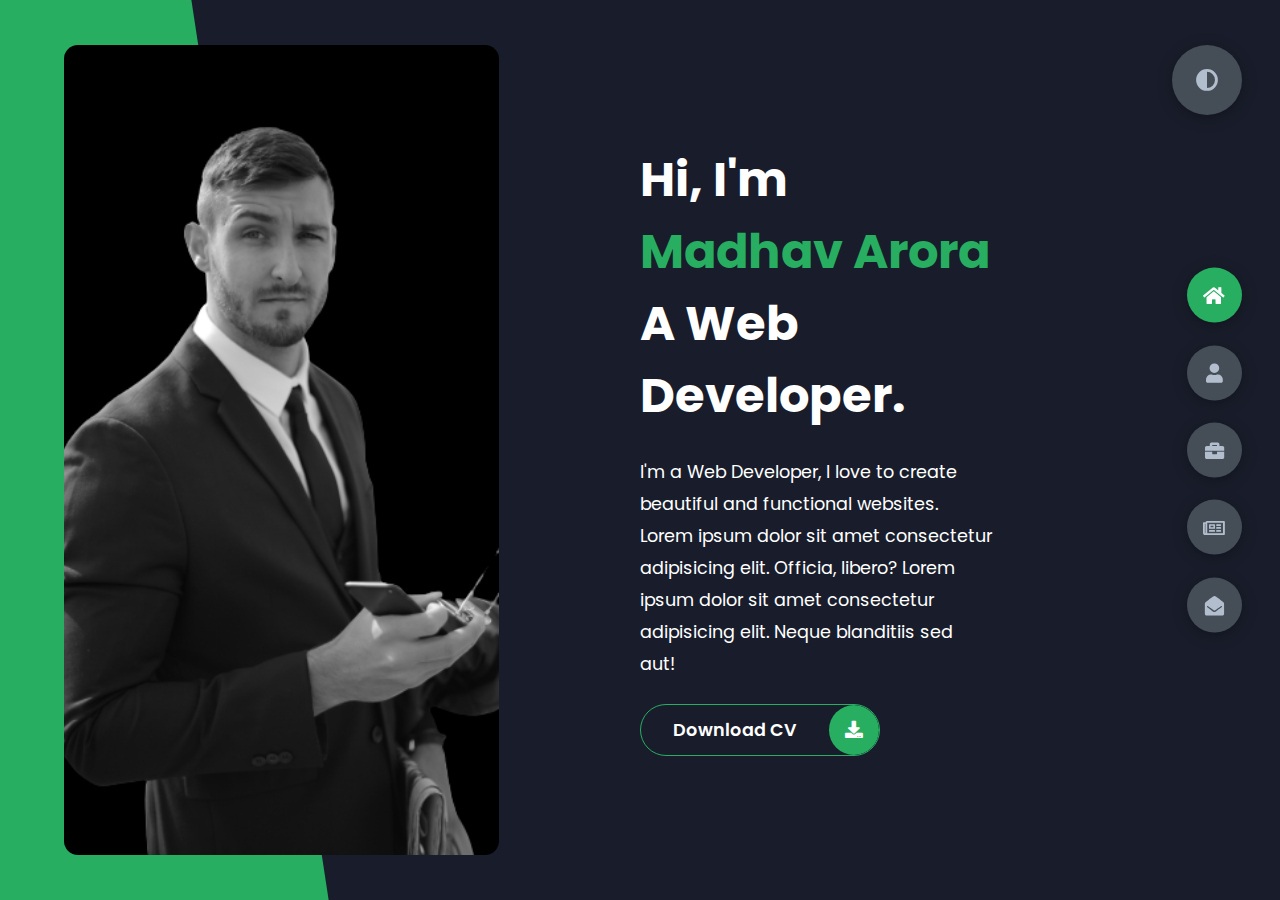
<file: Madhav_Arora/index.html>
<!DOCTYPE html>
<html lang="en">
<head>
    <meta charset="UTF-8">
    <meta http-equiv="X-UA-Compatible" content="IE=edge">
    <meta name="viewport" content="width=device-width, initial-scale=1.0">
    <title>Portfolio</title>
    <link rel="stylesheet" href="styles/styles.css">
    <link rel="preconnect" href="https://fonts.googleapis.com">
    <link rel="preconnect" href="https://fonts.gstatic.com" crossorigin>
    <link rel="stylesheet" href="https://cdnjs.cloudflare.com/ajax/libs/font-awesome/5.15.4/css/all.min.css" integrity="sha512-1ycn6IcaQQ40/MKBW2W4Rhis/DbILU74C1vSrLJxCq57o941Ym01SwNsOMqvEBFlcgUa6xLiPY/NS5R+E6ztJQ==" crossorigin="anonymous" referrerpolicy="no-referrer" />
    <link href="https://fonts.googleapis.com/css2?family=Poppins:wght@400;500;600;700;800&display=swap" rel="stylesheet">
</head>
<body class="main-content">
    <header class="container header active" id="home">
        <div class="header-content">
            <div class="left-header">
                <div class="h-shape"></div>
                <div class="image">
                    <img src="img/hero.png" alt="">
                </div>
            </div>
            <div class="right-header">
                <h1 class="name">
                    Hi, I'm <span>Madhav Arora</span>
                    A Web Developer.
                </h1>
                <p>
                    I'm a Web Developer, I love to create beautiful and functional websites.
                    Lorem ipsum dolor sit amet consectetur adipisicing elit. Officia, libero?
                    Lorem ipsum dolor sit amet consectetur adipisicing elit. Neque blanditiis sed aut!
                </p>
                <div class="btn-con">
                    <a href="" class="main-btn">
                        <span class="btn-text">Download CV</span>
                        <span class="btn-icon"><i class="fas fa-download"></i></span>
                    </a>
                </div>
            </div>
        </div>
    </header>
    <main>
        <section class="container about" id="about">
            <div class="main-title">
                <h2>About <span>me</span><span class="bg-text">my stats</span></h2>
            </div>
            <div class="about-container">
                <div class="left-about">
                    <h4>Information About me</h4>
                    <p>
                        Lorem ipsum dolor sit amet consectetur adipisicing elit. 
                        Eveniet labore nihil obcaecati consequatur. Debitis error doloremque, 
                        vero eos vel nemo eius voluptatem dicta tenetur modi. <br /> <br /> La musica
                        delectus dolore fugiat exercitationem a, 
                        ipsum quidem quo enim natus accusamus labore dolores nam. Unde.
                        Lorem ipsum dolor sit amet consectetur, adipisicing elit. 
                        Harum non necessitatibus deleniti eum soluta.
                    </p>
                    <div class="btn-con">
                        <a href="#" class="main-btn">
                            <span class="btn-text">Download CV</span>
                            <span class="btn-icon"><i class="fas fa-download"></i></span>
                        </a>
                    </div>
                </div>
                <div class="right-about">
                    <div class="about-item">
                        <div class="abt-text">
                            <p class="large-text">650+</p>
                            <p class="small-text">Projects <br /> Completed</p>
                        </div>
                    </div>
                    <div class="about-item">
                        <div class="abt-text">
                            <p class="large-text">10+</p>
                            <p class="small-text">Years of <br /> experience</p>
                        </div>
                    </div>
                    <div class="about-item">
                        <div class="abt-text">
                            <p class="large-text">300+</p>
                            <p class="small-text">Happy <br /> Clients</p>
                        </div>
                    </div>
                    <div class="about-item">
                        <div class="abt-text">
                            <p class="large-text">400+</p>
                            <p class="small-text">Customer <br /> reviews</p>
                        </div>
                    </div>
                </div>
            </div>
            <div class="about-stats">
                <h4 class="stat-title">My Skills</h4>
                <div class="progress-bars">
                    <div class="progress-bar">
                        <p class="prog-title">html5</p>
                        <div class="progress-con">
                            <p class="prog-text">80%</p>
                            <div class="progress">
                                <span class="html"></span>
                            </div>
                        </div>
                    </div>
                    <div class="progress-bar">
                        <p class="prog-title">css3</p>
                        <div class="progress-con">
                            <p class="prog-text">95%</p>
                            <div class="progress">
                                <span class="css"></span>
                            </div>
                        </div>
                    </div>
                    <div class="progress-bar">
                        <p class="prog-title">javascript</p>
                        <div class="progress-con">
                            <p class="prog-text">75%</p>
                            <div class="progress">
                                <span class="js"></span>
                            </div>
                        </div>
                    </div>
                    <div class="progress-bar">
                        <p class="prog-title">ReactJS</p>
                        <div class="progress-con">
                            <p class="prog-text">75%</p>
                            <div class="progress">
                                <span class="react"></span>
                            </div>
                        </div>
                    </div>
                    <div class="progress-bar">
                        <p class="prog-title">NodeJS</p>
                        <div class="progress-con">
                            <p class="prog-text">87%</p>
                            <div class="progress">
                                <span class="node"></span>
                            </div>
                        </div>
                    </div>
                    <div class="progress-bar">
                        <p class="prog-title">Python</p>
                        <div class="progress-con">
                            <p class="prog-text">70%</p>
                            <div class="progress">
                                <span class="python"></span>
                            </div>
                        </div>
                    </div>
                </div>
            </div>
            <h4 class="stat-title">My Timeline</h4>
            <div class="timeline">
                <div class="timeline-item">
                    <div class="tl-icon">
                        <i class="fas fa-briefcase"></i>
                    </div>
                    <p class="tl-duration">2010 - present</p>
                    <h5>Web Developer<span> - Vircrosoft</span></h5>
                    <p>
                        Lorem ipsum dolor sit amet consectetur adipisicing elit. Saepe quasi vero fugit.
                    </p>
                </div>
                <div class="timeline-item">
                    <div class="tl-icon">
                        <i class="fas fa-briefcase"></i>
                    </div>
                    <p class="tl-duration">2008 - 2011</p>
                    <h5>Software Engineer<span> - Boogle, Inc.</span></h5>
                    <p>
                        Lorem ipsum dolor sit amet consectetur adipisicing elit. Saepe quasi vero fugit.
                    </p>
                </div>
                <div class="timeline-item">
                    <div class="tl-icon">
                        <i class="fas fa-briefcase"></i>
                    </div>
                    <p class="tl-duration">2016 - 2017</p>
                    <h5>C++ Programmer<span> - Slime Tech</span></h5>
                    <p>
                        Lorem ipsum dolor sit amet consectetur adipisicing elit. Saepe quasi vero fugit.
                    </p>
                </div>
                <div class="timeline-item">
                    <div class="tl-icon">
                        <i class="fas fa-briefcase"></i>
                    </div>
                    <p class="tl-duration">2009 - 2013</p>
                    <h5>Business Degree<span> - Sussex University</span></h5>
                    <p>
                        Lorem ipsum dolor sit amet consectetur adipisicing elit. Saepe quasi vero fugit.
                    </p>
                </div>
                <div class="timeline-item">
                    <div class="tl-icon">
                        <i class="fas fa-briefcase"></i>
                    </div>
                    <p class="tl-duration">2013 - 2016</p>
                    <h5>Computer Science Degree<span> - Brookes University</span></h5>
                    <p>
                        Lorem ipsum dolor sit amet consectetur adipisicing elit. Saepe quasi vero fugit.
                    </p>
                </div>
                <div class="timeline-item">
                    <div class="tl-icon">
                        <i class="fas fa-briefcase"></i>
                    </div>
                    <p class="tl-duration">2017 - present</p>
                    <h5>3d Animation<span> - Brighton University</span></h5>
                    <p>
                        Lorem ipsum dolor sit amet consectetur adipisicing elit. Saepe quasi vero fugit.
                    </p>
                </div>
            </div>
        </section>
        <section class="container" id="portfolio">
            <div class="main-title">
                <h2>My <span>Portfolio</span><span class="bg-text">My Work</span></h2>
            </div>
            <p class="port-text">
                Here is some of my work that I've done in various programming languages.
            </p>
            <div class="portfolios">
                <div class="portfolio-item">
                    <div class="image">
                        <img src="img/port1.jpg" alt="">
                    </div>
                    <div class="hover-items">
                        <h3>Project Source</h3>
                        <div class="icons">
                            <a href="#" class="icon">
                                <i class="fab fa-github"></i>
                            </a>
                            <a href="#" class="icon">
                                <i class="fab fa-behance"></i>
                            </a>
                            <a href="#" class="icon">
                                <i class="fab fa-youtube"></i>
                            </a>
                        </div>
                    </div>
                </div>
                <div class="portfolio-item">
                    <div class="image">
                        <img src="img/port2.jpg" alt="">
                    </div>
                    <div class="hover-items">
                        <h3>Project Source</h3>
                        <div class="icons">
                            <a href="#" class="icon">
                                <i class="fab fa-github"></i>
                            </a>
                            <a href="#" class="icon">
                                <i class="fab fa-behance"></i>
                            </a>
                            <a href="#" class="icon">
                                <i class="fab fa-youtube"></i>
                            </a>
                        </div>
                    </div>
                </div>
                <div class="portfolio-item">
                    <div class="image">
                        <img src="img/port3.jpg" alt="">
                    </div>
                    <div class="hover-items">
                        <h3>Project Source</h3>
                        <div class="icons">
                            <a href="#" class="icon">
                                <i class="fab fa-github"></i>
                            </a>
                            <a href="#" class="icon">
                                <i class="fab fa-behance"></i>
                            </a>
                            <a href="#" class="icon">
                                <i class="fab fa-youtube"></i>
                            </a>
                        </div>
                    </div>
                </div>
                <div class="portfolio-item">
                    <div class="image">
                        <img src="img/port4.jpg" alt="">
                    </div>
                    <div class="hover-items">
                        <h3>Project Source</h3>
                        <div class="icons">
                            <a href="#" class="icon">
                                <i class="fab fa-github"></i>
                            </a>
                            <a href="#" class="icon">
                                <i class="fab fa-behance"></i>
                            </a>
                            <a href="#" class="icon">
                                <i class="fab fa-youtube"></i>
                            </a>
                        </div>
                    </div>
                </div>
                <div class="portfolio-item">
                    <div class="image">
                        <img src="img/port5.jpg" alt="">
                    </div>
                    <div class="hover-items">
                        <h3>Project Source</h3>
                        <div class="icons">
                            <a href="#" class="icon">
                                <i class="fab fa-github"></i>
                            </a>
                            <a href="#" class="icon">
                                <i class="fab fa-behance"></i>
                            </a>
                            <a href="#" class="icon">
                                <i class="fab fa-youtube"></i>
                            </a>
                        </div>
                    </div>
                </div>
                <div class="portfolio-item">
                    <div class="image">
                        <img src="img/port2.jpg" alt="">
                    </div>
                    <div class="hover-items">
                        <h3>Project Source</h3>
                        <div class="icons">
                            <a href="#" class="icon">
                                <i class="fab fa-github"></i>
                            </a>
                            <a href="#" class="icon">
                                <i class="fab fa-behance"></i>
                            </a>
                            <a href="#" class="icon">
                                <i class="fab fa-youtube"></i>
                            </a>
                        </div>
                    </div>
                </div>
                <div class="portfolio-item">
                    <div class="image">
                        <img src="img/port7.jpg" alt="">
                    </div>
                    <div class="hover-items">
                        <h3>Project Source</h3>
                        <div class="icons">
                            <a href="#" class="icon">
                                <i class="fab fa-github"></i>
                            </a>
                            <a href="#" class="icon">
                                <i class="fab fa-behance"></i>
                            </a>
                            <a href="#" class="icon">
                                <i class="fab fa-youtube"></i>
                            </a>
                        </div>
                    </div>
                </div>
            </div>
        </section>
        <section class="container" id="blogs">
            <div class="blogs-content">
                <div class="main-title">
                    <h2>My <span>Blogs</span><span class="bg-text">My Blogs</span></h2>
                </div>
                <div class="blogs">
                    <div class="blog">
                        <img src="img/port6.jpg" alt="">
                        <div class="blog-text">
                            <h4>
                                How to Create Your Own Website
                            </h4>
                            <p>
                                Lorem ipsum dolor sit, amet consectetur adipisicing elit. 
                                Doloribus natus voluptas, eos obcaecati recusandae amet?
                            </p>
                        </div>
                    </div>
                    <div class="blog">
                        <img src="img/blog1.jpg" alt="">
                        <div class="blog-text">
                            <h4>
                                How to Become an Expert in Web Design
                            </h4>
                            <p>
                                Lorem ipsum dolor sit, amet consectetur adipisicing elit. 
                                Doloribus natus voluptas, eos obcaecati recusandae amet?
                            </p>
                        </div>
                    </div>
                    <div class="blog">
                        <img src="img/blog2.jpg" alt="">
                        <div class="blog-text">
                            <h4>
                                Become a Web Designer in 10 Days
                            </h4>
                            <p>
                                Lorem ipsum dolor sit, amet consectetur adipisicing elit. 
                                Doloribus natus voluptas, eos obcaecati recusandae amet?
                            </p>
                        </div>
                    </div>
                    <div class="blog">
                        <img src="img/blog3.jpg" alt="">
                        <div class="blog-text">
                            <h4>
                                Debbuging made easy with Web Inspector
                            </h4>
                            <p>
                                Lorem ipsum dolor sit, amet consectetur adipisicing elit. 
                                Doloribus natus voluptas, eos obcaecati recusandae amet?
                            </p>
                        </div>
                    </div>
                    <div class="blog">
                        <img src="img/port1.jpg" alt="">
                        <div class="blog-text">
                            <h4>
                                Get started with Web Design and UI Design
                            </h4>
                            <p>
                                Lorem ipsum dolor sit, amet consectetur adipisicing elit. 
                                Doloribus natus voluptas, eos obcaecati recusandae amet?
                            </p>
                        </div>
                    </div>
                    <div class="blog">
                        <img src="img/port3.jpg" alt="">
                        <div class="blog-text">
                            <h4>
                                This is what you need to know about Web Design
                            </h4>
                            <p>
                                Lorem ipsum dolor sit, amet consectetur adipisicing elit. 
                                Doloribus natus voluptas, eos obcaecati recusandae amet?
                            </p>
                        </div>
                    </div>
                </div>
            </div>
        </section>
        <section class="container contact" id="contact">
            <div class="contact-container">
                <div class="main-title">
                    <h2>Contact <span>Me</span><span class="bg-text">Contact</span></h2>
                </div>
                <div class="contact-content-con">
                    <div class="left-contact">
                        <h4>Contact me here</h4>
                        <p>
                            Lorem ipsum dolor sit amet consectetur adipisicing elit. 
                            In, laborum numquam? Quam excepturi perspiciatis quas quasi.
                        </p>
                        <div class="contact-info">
                            <div class="contact-item">
                                <div class="icon">
                                    <i class="fas fa-map-marker-alt"></i>
                                    <span>Location</span>
                                </div>
                                <p>
                                    : London, united Kingdom
                                </p>
                            </div>
                            <div class="contact-item">
                                <div class="icon">
                                    <i class="fas fa-envelope"></i>
                                    <span>Email</span>
                                </div>
                                <p>
                                    <span>: maclinzuniversal@gmail.com</span>
                                </p>
                            </div>
                            <div class="contact-item">
                                <div class="icon">
                                    <i class="fas fa-user-graduate"></i>
                                    <span>Education</span>
                                </div>
                                <p>
                                    <span>: Sussex University, East Sussex</span>
                                </p>
                            </div>
                            <div class="contact-item">
                                <div class="icon">
                                    <i class="fas fa-user-graduate"></i>
                                    <span>Mobile Number</span>
                                </div>
                                <p>
                                    <span>: 07522670617</span>
                                </p>
                            </div>
                            <div class="contact-item">
                                <div class="icon">
                                    <i class="fas fa-globe-africa"></i>
                                    <span>Languages</span>
                                </div>
                                <p>
                                    <span>: Afrikaans, English, Spanish</span>
                                </p>
                            </div>
                        </div>
                        <div class="contact-icons">
                            <div class="contact-icon">
                                <a href="www.facebook.com" target="_blank">
                                    <i class="fab fa-facebook-f"></i>
                                </a>
                                <a href="#" target="_blank">
                                    <i class="fab fa-twitter"></i>
                                </a>
                                <a href="#" target="_blank">
                                    <i class="fab fa-github"></i>
                                </a>
                                <a href="#" target="_blank">
                                    <i class="fab fa-youtube"></i>
                                </a>
                            </div>
                        </div>
                    </div>
                    <div class="right-contact">
                        <form action="" class="contact-form">
                            <div class="input-control i-c-2">
                                <input type="text" required placeholder="YOUR NAME">
                                <input type="email" required placeholder="YOUR EMAIL">
                            </div>
                            <div class="input-control">
                                <input type="text" required placeholder="ENTER SUBJECT">
                            </div>
                            <div class="input-control">
                                <textarea name="" id="" cols="15" rows="8" placeholder="Message Here..."></textarea>
                            </div>
                            <div class="submit-btn">
                                <a href="#" class="main-btn">
                                    <span class="btn-text">Download CV</span>
                                    <span class="btn-icon"><i class="fas fa-download"></i></span>
                                </a>
                            </div>
                        </form>
                    </div>
                </div>
            </div>
        </section>
    </main>

    <div class="controls">
        <div class="control active-btn" data-id="home" >
            <i class="fas fa-home"></i>
        </div>
        <div class="control" data-id="about">
            <i class="fas fa-user"></i>
        </div>
        <div class="control" data-id="portfolio">
            <i class="fas fa-briefcase"></i>
        </div>
        <div class="control" data-id="blogs">
            <i class="far fa-newspaper"></i>
        </div>
        <div class="control" data-id="contact">
            <i class="fas fa-envelope-open"></i>
        </div>
    </div>
    <div class="theme-btn">
        <i class="fas fa-adjust"></i>
    </div>
    <script src="app.js"></script>
</body>
</html>
</file>
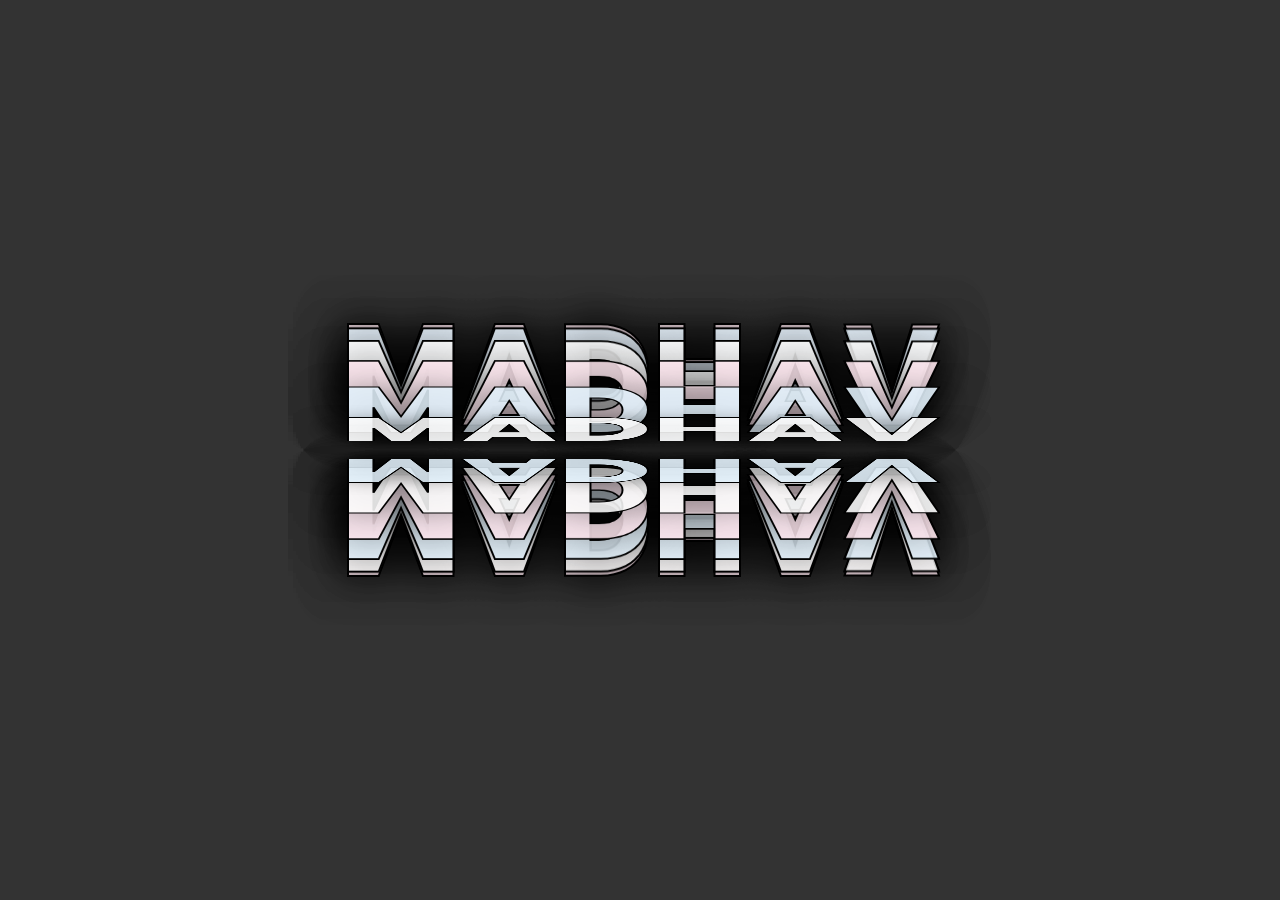
<file: 3D_Text_Rotation_Animation.html>
<!DOCTYPE html>
<html lang="en">

<head>
    <meta charset="UTF-8">
    <meta http-equiv="X-UA-Compatible" content="IE=edge">
    <meta name="viewport" content="width=device-width, initial-scale=1.0">
    <title>3D Text Rotation Animation</title>
</head>

<body>
    <div class="box">
        <div>
            <span style="--i:1;"></span>
            <span style="--i:2;"></span>
            <span style="--i:3;"></span>
            <span style="--i:4;"></span>
            <span style="--i:5;"></span>
            <span style="--i:6;"></span>
            <span style="--i:7;"></span>
            <span style="--i:8;"></span>
            <span style="--i:9;"></span>
            <span style="--i:10;"></span>
            <span style="--i:11;"></span>
            <span style="--i:12;"></span>
            <span style="--i:13;"></span>
            <span style="--i:14;"></span>
            <span style="--i:15;"></span>
            <span style="--i:16;"></span>
            <span style="--i:17;"></span>
            <span style="--i:18;"></span>
            <span style="--i:19;"></span>
            <span style="--i:20;"></span>
            <span style="--i:21;"></span>
            <span style="--i:22;"></span>
            <span style="--i:23;"></span>
            <span style="--i:24;"></span>
        </div>
    </div>

    <style>
        @import url('https://fonts.googleapis.com/css2?family=Poppins:wght@300;400;500;600;700;800;900&display=swap');

        * {
            margin: 0;
            padding: 0;
            box-sizing: border-box;
            font-family: 'Poppins', sans-serif;
        }

        body {
            display: flex;
            justify-content: center;
            align-items: center;
            min-height: 100vh;
            background: #333;
            overflow: hidden;
        }

        .box {
            position: relative;
            width: 100%;
            height: 350px;
            transform-style: preserve-3d;
        }

        .box div {
            position: absolute;
            width: 100%;
            height: 100%;
            transform-style: preserve-3d;
            animation: animate 24s linear infinite;
        }

        .box div span {
            position: absolute;
            inset: 0;
            transform: rotateX(calc(var(--i) * 15deg));
        }

        .box div span::before {
            content: 'Madhav';
            position: absolute;
            width: 100%;
            height: 100px;
            text-align: center;
            color: #fffd;
            text-transform: uppercase;
            font-size: 8em;
            font-weight: 800;
            -webkit-text-stroke: 2px #000;
            text-shadow: 0 0 50px rgba(0, 0, 0, 0.5);
        }

        .box div span:nth-child(3n+2):before {
            color: #e3f2fddd;
        }

        .box div span:nth-child(3n+3):before {
            color: #fce4ecdd;
        }

        @keyframes animate {
            0% {
                transform: perspective(1000px) rotateX(0deg);
            }

            100% {
                transform: perspective(1000px) rotateX(360deg);
            }
        }
    </style>
</body>

</html>
</file>
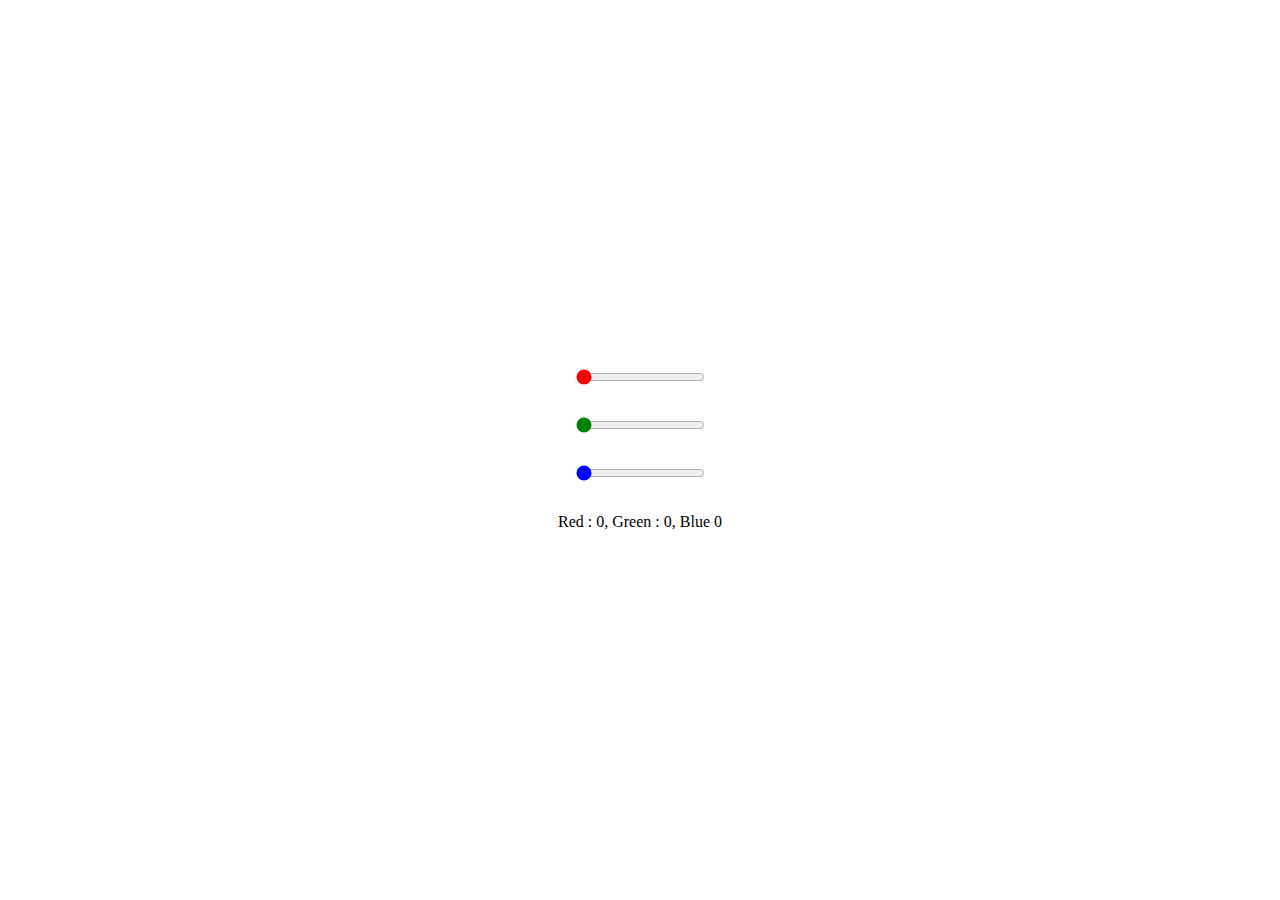
<file: colorpicker.html>
<!DOCTYPE html>
<html lang="ja">
  <head>
    <meta charset="UTF-8" />
    <title></title>
    <meta name="viewport" content="width=device-width, initial-scale=1.0" />
  </head>
  <style>
    * {
      margin: 0;
      padding: 0;
      box-sizing: border-box;
    }
    body {
      width: 100vw;
      height: 100vh;
      display: flex;
      justify-content: center;
      align-items: center;
      flex-direction: column;
      gap: 2em;
    }
    .red {
      accent-color: red;
    }
    .green {
      accent-color: green;
    }
    .blue {
      accent-color: blue;
    }
  </style>
  <body>
    <input type="range" min="0" max="255" class="red" value="0" />
    <input type="range" min="0" max="255" class="green" value="0" />
    <input type="range" min="0" max="255" class="blue" value="0" />
    <p>
      Red : <span class="red-value">0</span>, Green :
      <span class="green-value">0</span>, Blue <span class="blue-value">0</span>
    </p>
    <script>
      // for each input
      const red = document.querySelector(".red");
      const green = document.querySelector(".green");
      const blue = document.querySelector(".blue");

      // for each span value

      const redVal = document.querySelector(".red-value");
      const greenVal = document.querySelector(".green-value");
      const blueVal = document.querySelector(".blue-value");
      const inputHandler = () => {
        document.body.style.backgroundColor = `rgb(${red.value},${green.value},${blue.value}`;
        redVal.innerHTML = red.value;
        greenVal.innerHTML = green.value;
        blueVal.innerHTML = blue.value;
      };
      red.addEventListener("input", inputHandler);
      green.addEventListener("input", inputHandler);
      blue.addEventListener("input", inputHandler);
    </script>
  </body>
</html>
</file>
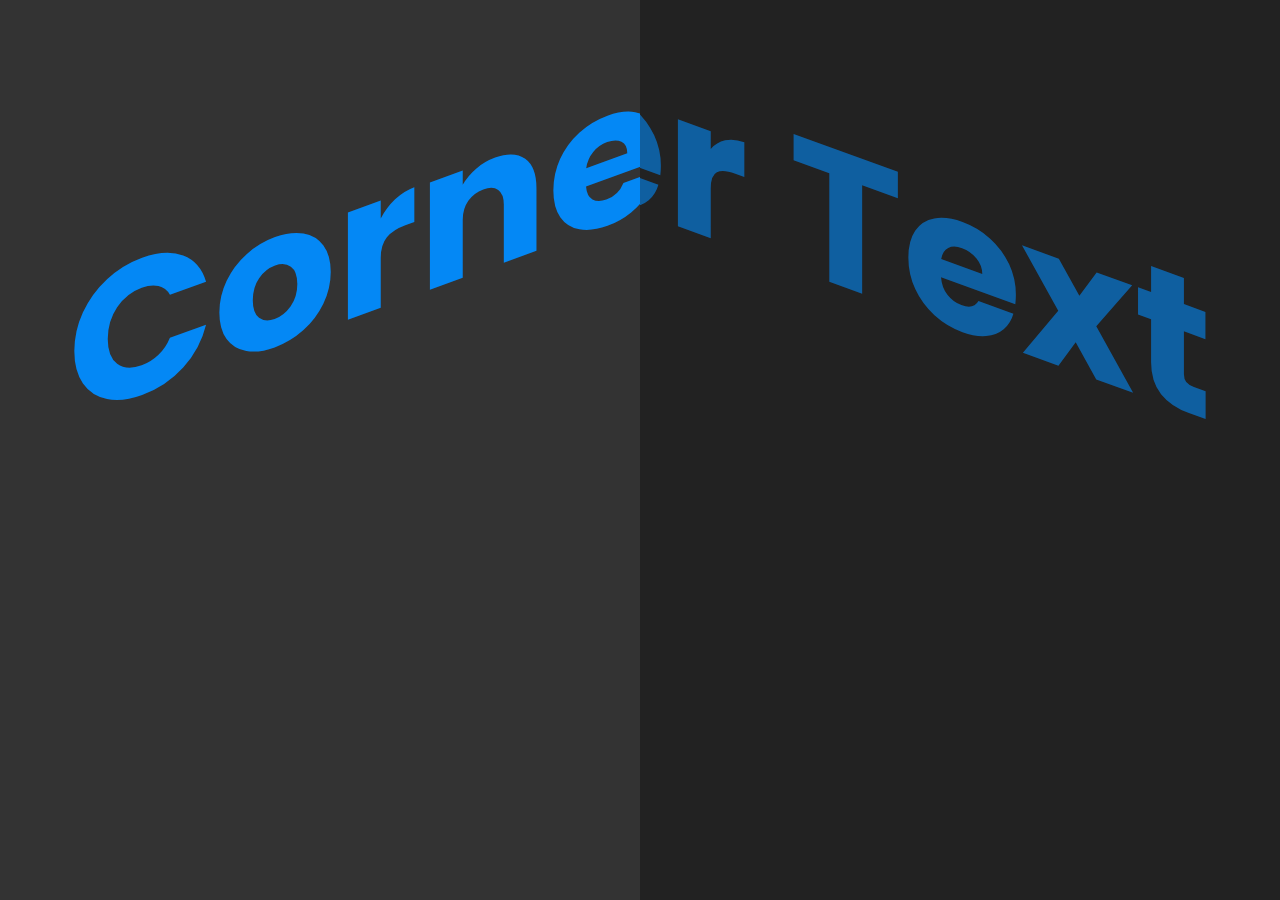
<file: Corner_Text_Mousemove_Parallax.html>
<!DOCTYPE html>
<html lang="en">

<head>
    <meta charset="UTF-8">
    <meta http-equiv="X-UA-Compatible" content="IE=edge">
    <meta name="viewport" content="width=device-width, initial-scale=1.0">
    <title>Corner Text Parallax Effect</title>
</head>

<body>

    <section>
        <div class="skew1">
            <h2 class="layer">Corner Text</h2>
        </div>
        <div class="textBox">
            <div class="skew2">
                <h2 class="layer">Corner Text</h2>
            </div>
        </div>
    </section>

    <script>

        document.addEventListener('mousemove', parallaxText);

        function parallaxText(e) {
            this.querySelectorAll('.layer').forEach(
                layer => {
                    let x = (window.innerWidth - e.pageX * 2) / 2;
                    layer.style.transform = `translateX(${x}px)`;
                }
            )
        }

    </script>
  
  <style>
    @import url('https://fonts.googleapis.com/css?family=Poppins:200,300,400,500,600,700,800,900&display=swap');

* {
    margin: 0;
    padding: 0;
    box-sizing: border-box;
    font-family: 'Poppins', sans-serif;
}

section {
    position: relative;
    width: 100%;
    height: 100vh;
    background: #222;
    overflow: hidden;
}

section .textBox {
    position: absolute;
    top: 0;
    left: 0;
    width: 100%;
    height: 100%;
    background: #333;
    clip-path: polygon(0 0, 50% 0, 50% 100%, 0% 100%);
}

.skew1 h2,
.textBox .skew2 h2 {
    position: absolute;
    width: 100%;
    text-align: center;
    font-size: 12em;
    line-height: 1em;
    color: #0488f5;
    cursor: pointer;
}

.skew1 h2 {
    opacity: 0.6;
}

.skew1 {
    position: relative;
    top: 50px;
    transform: skewY(20deg);
}

.skew2 {
    position: relative;
    top: 50px;
    transform: skewY(340deg);
}
  </style>

</body>

</html>
</file>
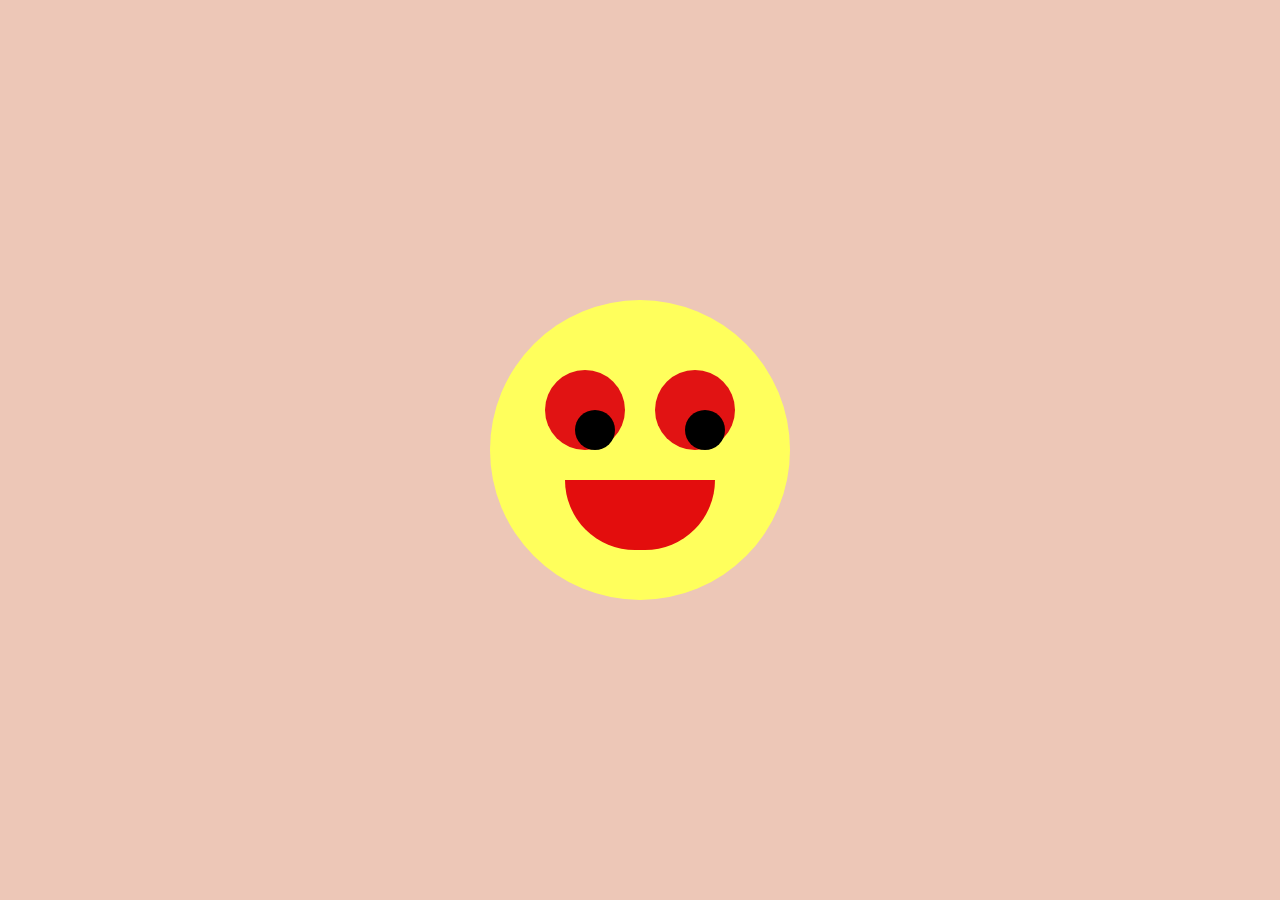
<file: eyes-that-follow.html>
<!DOCTYPE html>
<html lang="en">
<head>
    <meta charset="UTF-8">
    <meta http-equiv="X-UA-Compatible" content="IE=edge">
    <meta name="viewport" content="width=device-width, initial-scale=1.0">
    <title>Document</title>
    
    <style>
        * {
      margin:0;
      padding:0;
      box-sizing:border-box;
    }
    
    body {
      display:flex;
      justify-content:center;
      align-items:center;
      min-height:100vh;
      background-color:#edc7b7;
    }
    
    .face {
      position:relative;
      width:300px;
      height:300px;
      border-radius:50%;
      background:#ffff5c;
      display:flex;
      justify-content:center;
      align-items:center;
      border: black 3px;
    }
    
    .face::before {
      content:'';
      position:absolute;
      width:150px;
      height:70px;
      background:rgb(227, 13, 13);
      top:180px;
      border-bottom-left-radius:70px;
      border-bottom-right-radius:70px;
      transition:.35s;
    }
    
    .face:hover::before {
      content:'';
      position:absolute;
      width:50px;
      height:50px;
      background:rgb(19, 18, 18);
      top:200px;
      border-radius:50%;
      transition:0.25s;
    }
    
    
    .eyes {
      position:relative;
      display:flex;
      top:0; 
    }
    
    .eyes .eye {
      position:relative;
      display:block;
      width:80px;
      height:80px;
      border-radius:50%;
      background:rgb(225, 19, 19);
      top:-40px;
      justify-content:space-around;
      align-items:space-around;
      margin:0 15px;
    }
    
    .eyes .eye::before {
      content:'';
      position:absolute;
      top:50%;
      left:30px;
      margin:20px 20px;
      transform:translate(-50%, -50%);
      width:40px;
      height:40px;
      border-radius:50%;
      background:black;
    }
    </style>
</head>
<body>
    <body>
            <div class="face">
              <div class="eyes">
                <div class="eye">
                </div>
                <div class="eye">
                </div>
                <div class=mouth></div>
              </div>
            </div>

          <script>
            document.querySelector('body').addEventListener('mousemove',eyeball);
            function eyeball(){
                var eye= document.querySelectorAll(".eye");
                eye.forEach(function(eye){
                    let x=(eye.getBoundingClientRect().left)+(eye.clientWidth/2);
                    let y= (eye.getBoundingClientRect().top)+(eye.clientHeight/2);
                    let radian=Math.atan2(event.pageX-x,event.pageY-y);
                    let rot=(radian*(180/Math.PI)*-1)-320;
                    eye.style.transform="rotate("+rot+"deg)";
                })
            }
          </script>
      </body>
</body>
</html>
</file>
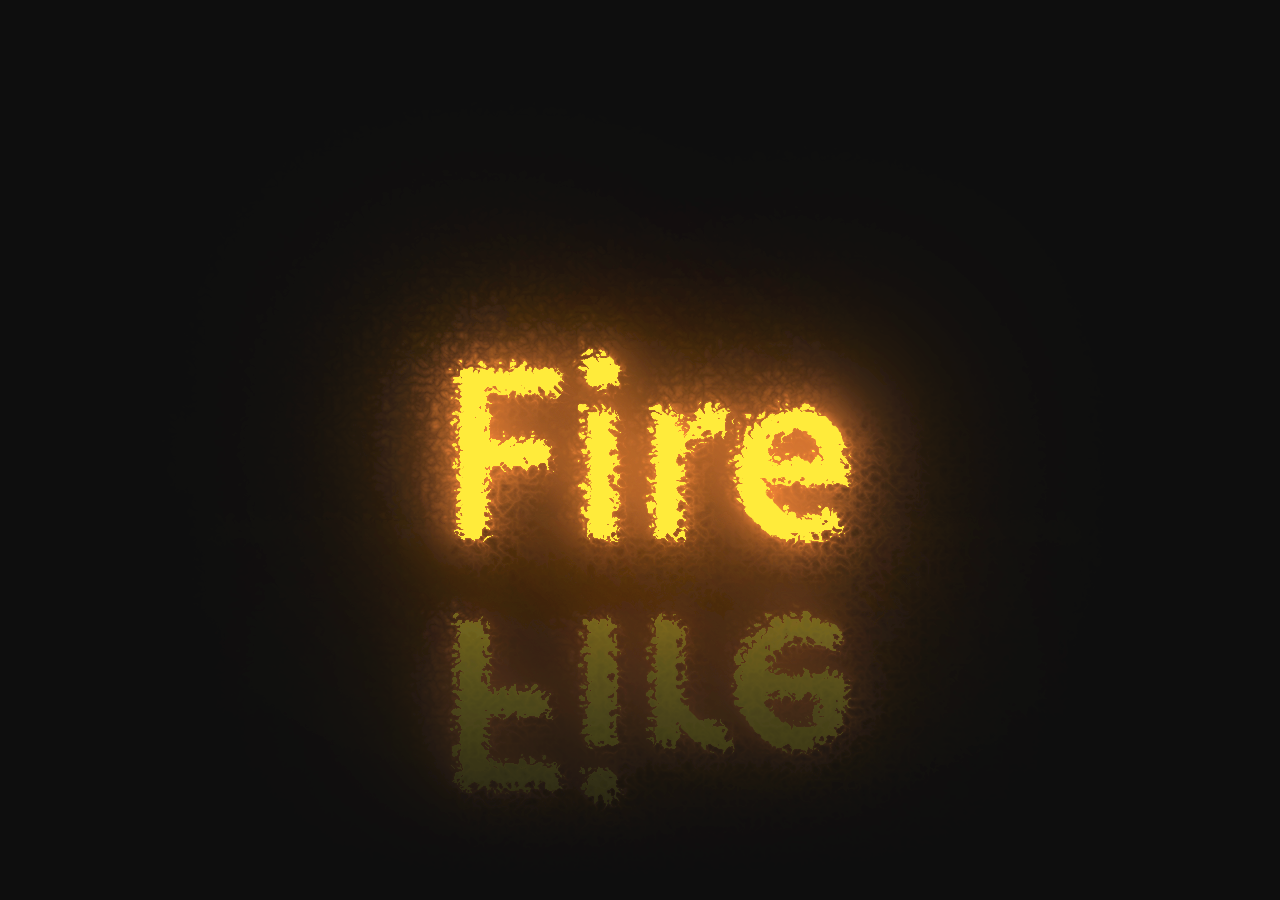
<file: Fire_Text_Animation.html>
<!DOCTYPE html>
<html lang="en">

<head>
    <meta charset="UTF-8">
    <meta http-equiv="X-UA-Compatible" content="IE=edge">
    <meta name="viewport" content="width=device-width, initial-scale=1.0">
    <title>Fire Text Animation</title>
</head>

<body>
    <div class="text">
        <h2>Fire</h2>
    </div>
    <svg>
        <filter id="fire">
            <feTurbulence id="turbulence" baseFrequency="0.1 0.1" numOctaves="2" seed="3">
                <animate attributeName="baseFrequency" dur="10s" values="0.1 0.1; 0.12 0.2" repeatCount="indefinite"></animate>
            </feTurbulence>
            <feDisplacementMap in="SourceGraphic" scale="25"></feDisplacementMap>
        </filter>
    </svg>
  
  <style>
    @import url('https://fonts.googleapis.com/css2?family=Source+Sans+Pro:wght@400;600;700&display=swap');

* {
    margin: 0;
    padding: 0;
    box-sizing: border-box;
    font-family: 'Source Sans Pro', sans-serif;
}

body {
    display: flex;
    justify-content: center;
    align-items: center;
    min-height: 100vh;
    background: #0e0e0e;
}

.text {
    position: relative;
    width: 100%;
    text-align: center;
    filter: url(#fire);
}

.text h2 {
    position: relative;
    color: #ffeb3b;
    font-weight: 600;
    font-size: 16em;
    -webkit-box-reflect: below -120px linear-gradient(transparent, #0008);
    text-shadow: 0 0 10px #ff8c3b,
        0 0 40px #ff8c3b,
        0 0 80px #ff8c3b,
        0 0 160px #ff8c3b,
        0 0 240px #ff8c3b;
}

svg {
    width: 0;
    height: 0;
}
  </style>
</body>

</html>
</file>
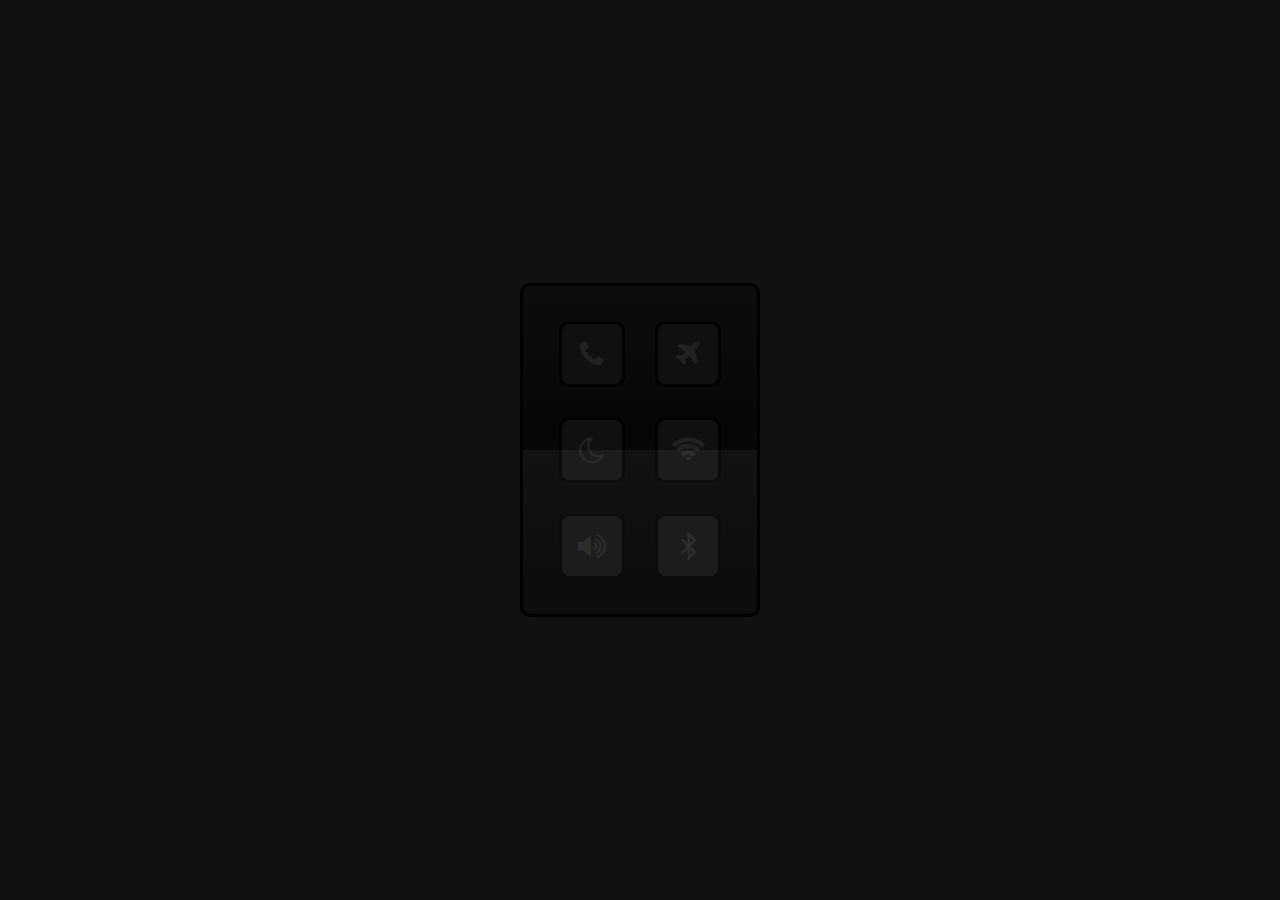
<file: Glowing_Checkbox_Button.html>
<!DOCTYPE html>
<html lang="en">

<head>
    <meta charset="UTF-8">
    <meta http-equiv="X-UA-Compatible" content="IE=edge">
    <meta name="viewport" content="width=device-width, initial-scale=1.0">
    <link href="https://stackpath.bootstrapcdn.com/font-awesome/4.7.0/css/font-awesome.min.css" rel="stylesheet"
        integrity="sha384-wvfXpqpZZVQGK6TAh5PVlGOfQNHSoD2xbE+QkPxCAFlNEevoEH3Sl0sibVcOQVnN" crossorigin="anonymous">
    <title>Glowing Checkbox Button</title>
</head>

<body>
    <ul>
        <li>
            <label>
                <input type="checkbox" name="">
                <div class="icon-box">
                    <i class="fa fa-phone" aria-hidden="true"></i>
                </div>
            </label>
        </li>
        <li>
            <label>
                <input type="checkbox" name="">
                <div class="icon-box">
                    <i class="fa fa-plane" aria-hidden="true"></i>
                </div>
            </label>
        </li>
        <li>
            <label>
                <input type="checkbox" name="">
                <div class="icon-box">
                    <i class="fa fa-moon-o" aria-hidden="true"></i>
                </div>
            </label>
        </li>
        <li>
            <label>
                <input type="checkbox" name="">
                <div class="icon-box">
                    <i class="fa fa-wifi" aria-hidden="true"></i>
                </div>
            </label>
        </li>
        <li>
            <label>
                <input type="checkbox" name="">
                <div class="icon-box">
                    <i class="fa fa-volume-up" aria-hidden="true"></i>
                </div>
            </label>
        </li>
        <li>
            <label>
                <input type="checkbox" name="">
                <div class="icon-box">
                    <i class="fa fa-bluetooth-b" aria-hidden="true"></i>
                </div>
            </label>
        </li>
    </ul>

    <style>
        body {
            margin: 0;
            padding: 0;
            display: flex;
            justify-content: center;
            align-items: center;
            height: 100vh;
            background: #111;
        }

        ul {
            position: relative;
            margin: 0;
            padding: 0;
            display: flex;
            justify-content: center;
            align-items: center;
            flex-wrap: wrap;
            border: 3px solid #000;
            border-radius: 10px;
            padding: 20px 0;
            box-sizing: border-box;
            overflow: hidden;
            width: 240px;
            background: linear-gradient(0deg, #000000, #0c0c0c);
        }

        ul::before {
            content: '';
            position: absolute;
            width: 100%;
            height: 100%;
            background: rgba(255, 255, 255, 0.05);
            bottom: -50%;
            pointer-events: none;
            z-index: 1;
        }

        ul li {
            position: relative;
            list-style: none;
            text-align: center;
            margin: 15px;
        }

        ul li label {
            position: relative;
        }

        ul li label input[type="checkbox"] {
            position: absolute;
            opacity: 0;
            cursor: pointer;
        }

        ul li label .icon-box {
            width: 60px;
            height: 60px;
            background: #101010;
            display: flex;
            justify-content: center;
            align-items: center;
            border: 3px solid #000;
            border-radius: 10px;
            transition: 0.5s;
        }

        ul li label .icon-box .fa {
            font-size: 30px;
            color: #222;
            transition: 0.5s;
        }

        ul li label input[type="checkbox"]:checked~.icon-box {
            background: #000;
            border: 3px solid #fff;
            box-shadow: 0 0 10px rgba(33, 156, 243, 0.5),
                0 0 20px rgba(33, 156, 243, 0.5),
                0 0 30px rgba(33, 156, 243, 0.5),
                inset 0 0 10px rgba(33, 156, 243, 1);
        }

        ul li label input[type="checkbox"]:checked~.icon-box .fa {
            color: #fff;
            text-shadow: 0 0 10px rgba(33, 156, 243, 1),
                0 0 10px rgba(33, 156, 243, 1);
        }
    </style>
</body>

</html>
</file>
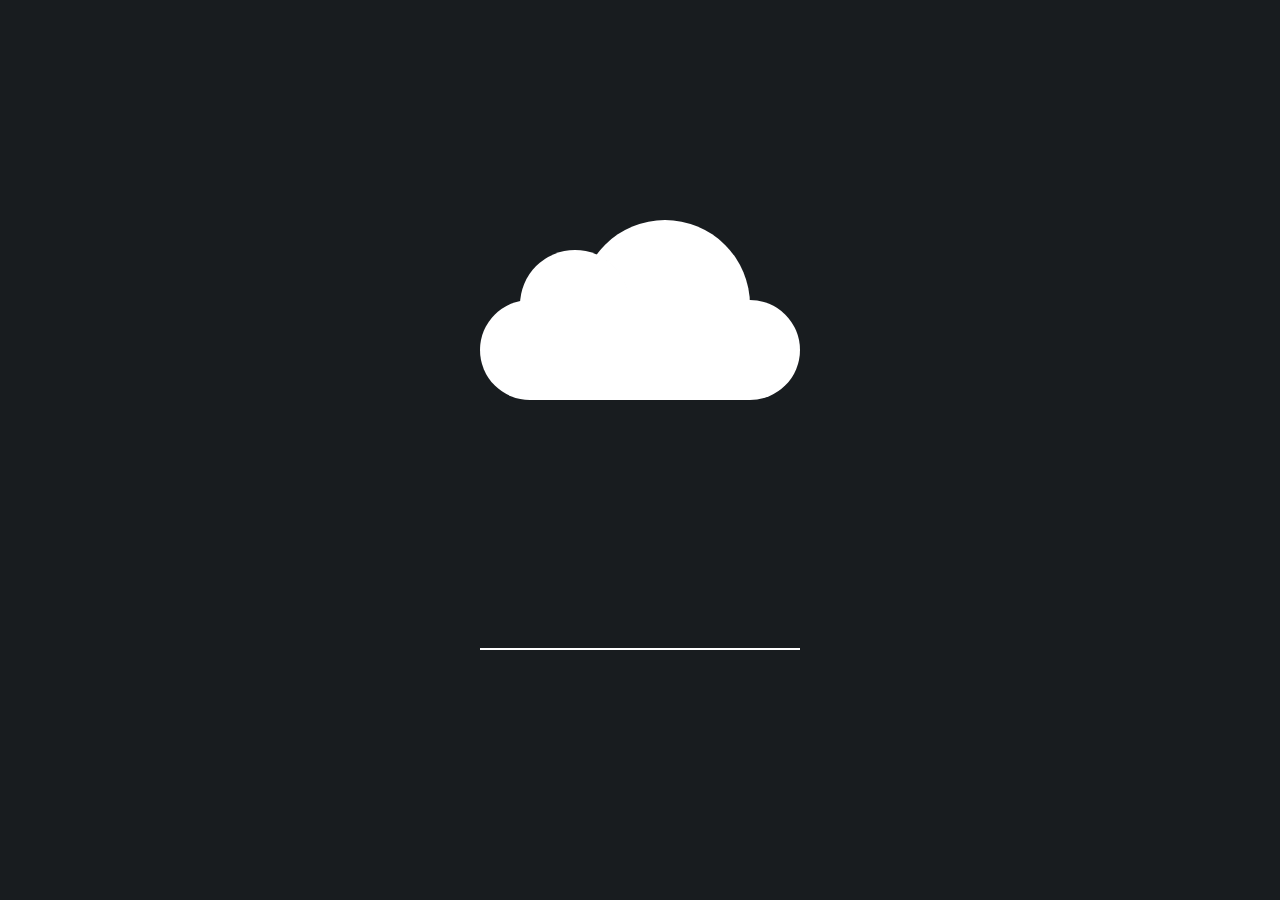
<file: Snowfall_Animation.html>
<!DOCTYPE html>
<html lang="en">

<head>
    <meta charset="UTF-8">
    <meta http-equiv="X-UA-Compatible" content="IE=edge">
    <meta name="viewport" content="width=device-width, initial-scale=1.0">
    <title>Snowfall Animation</title>
</head>

<body>
    <div class="container">
        <div class="cloud"></div>
        <div class="rain">
            <span style="--i:11;"></span>
            <span style="--i:12;"></span>
            <span style="--i:10;"></span>
            <span style="--i:14;"></span>
            <span style="--i:18;"></span>
            <span style="--i:16;"></span>
            <span style="--i:19;"></span>
            <span style="--i:20;"></span>
            <span style="--i:19;"></span>
            <span style="--i:10;"></span>
            <span style="--i:16;"></span>
            <span style="--i:14;"></span>
            <span style="--i:18;"></span>
            <span style="--i:11;"></span>
            <span style="--i:13;"></span>
            <span style="--i:15;"></span>
            <span style="--i:12;"></span>
            <span style="--i:17;"></span>
            <span style="--i:13;"></span>
            <span style="--i:15;"></span>
        </div>
    </div>
  
  <style>
    * {
    margin: 0;
    padding: 0;
    box-sizing: border-box;
}

body {
    display: flex;
    justify-content: center;
    align-items: center;
    min-height: 100vh;
    background: #181c1f;
}

.container {
    position: relative;
    height: 400px;
    border-bottom: 2px solid #fff;
}

.cloud {
    position: relative;
    top: 50px;
    width: 320px;
    height: 100px;
    background: #fff;
    border-radius: 100px;
}

.cloud::before {
    content: '';
    position: absolute;
    top: -50px;
    left: 40px;
    width: 110px;
    height: 110px;
    background: #fff;
    border-radius: 50%;
    box-shadow: 90px 0 0 30px #fff;
}

.rain {
    position: relative;
    display: flex;
    z-index: 1;
    padding: 0 20px;
}

.rain span {
    position: relative;
    bottom: 10px;
    width: 10px;
    height: 10px;
    background: #fff;
    margin: 0 2px;
    border-radius: 50%;
    animation: animate 5s linear infinite;
    animation-duration: calc(15s/var(--i));
    transform-origin: bottom;
}

@keyframes animate {
    0% {
        transform: translateY(0) scale(1);
    }

    70% {
        transform: translateY(298px) scale(1);
    }

    100% {
        transform: translateY(298px) scale(0);
    }
}
  </style>
</body>

</html>
</file>
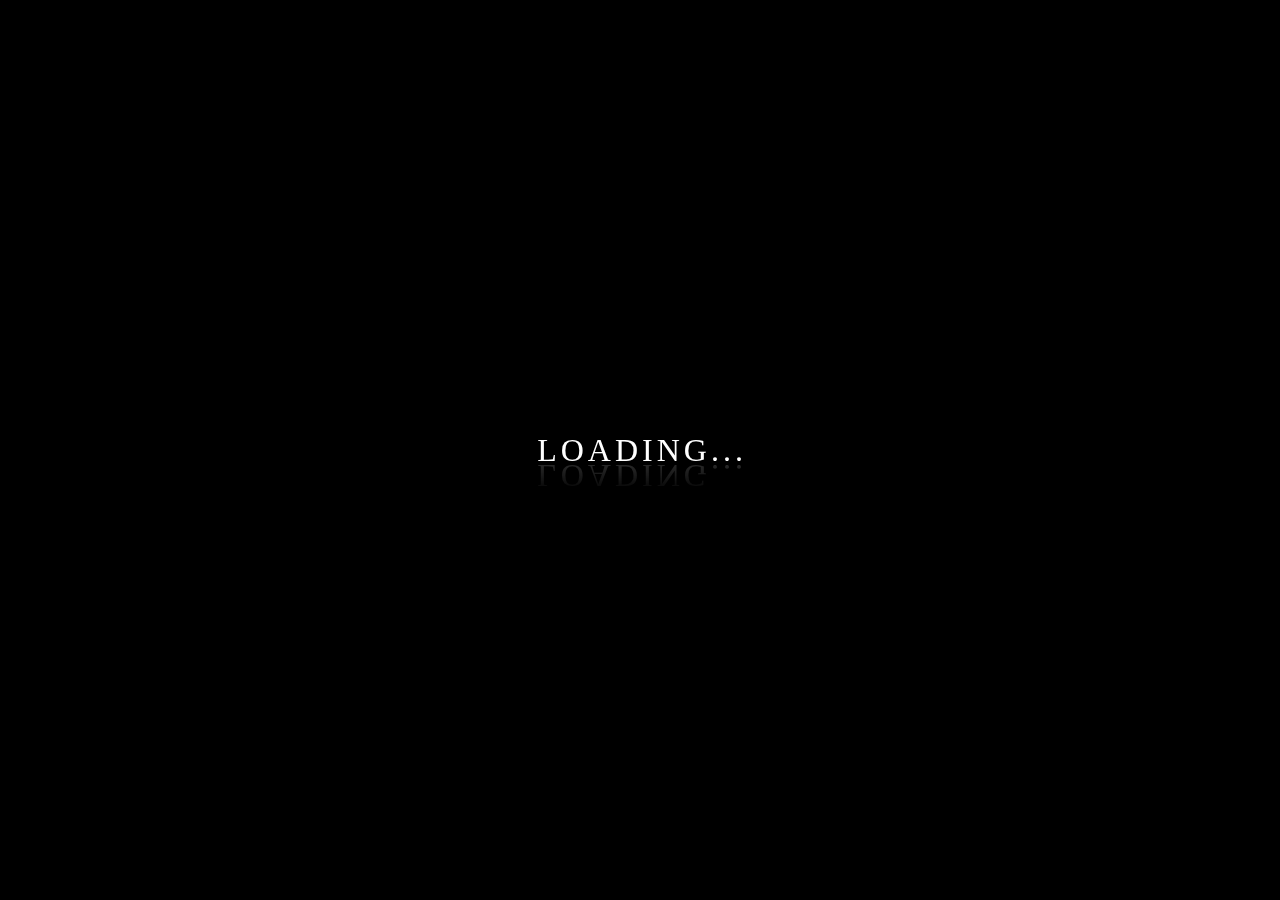
<file: Wavy_Text_Animation.html>
<!DOCTYPE html>
<html lang="en">

<head>
    <meta charset="UTF-8">
    <meta http-equiv="X-UA-Compatible" content="IE=edge">
    <meta name="viewport" content="width=device-width, initial-scale=1.0">
    <title>Wavy Text Animation</title>
</head>

<body>
    <div class="wavy">
        <span style="--i:1;">L</span>
        <span style="--i:2;">o</span>
        <span style="--i:3;">a</span>
        <span style="--i:4;">d</span>
        <span style="--i:5;">i</span>
        <span style="--i:6;">n</span>
        <span style="--i:7;">g</span>
        <span style="--i:8;">.</span>
        <span style="--i:9;">.</span>
        <span style="--i:10;">.</span>
    </div>
  
  <style>
    * {
    margin: 0;
    padding: 0;
    font-family: consolas;
}

body {
    display: flex;
    justify-content: center;
    align-items: center;
    min-height: 100vh;
    background: #000;
}

.wavy {
    position: relative;
    -webkit-box-reflect: below -12px linear-gradient(transparent, rgba(0, 0, 0, 0.2));
}

.wavy span {
    position: relative;
    display: inline-block;
    color: #fff;
    font-size: 2em;
    text-transform: uppercase;
    animation: animate 1s ease-in-out infinite;
    animation-delay: calc(0.1s * var(--i));
}

@keyframes animate {
    0% {
        transform: translateY(0px);
    }

    20% {
        transform: translateY(-20px);
    }

    40%,
    100% {
        transform: translateY(0px);
    }
}
  </style>
</body>

</html>
</file>
<file: Madhav_Arora/styles/styles.css>
* {
  margin: 0;
  padding: 0;
  box-sizing: border-box;
  list-style: none;
}

:root {
  --color-primary: #191d2b;
  --color-secondary: #27AE60;
  --color-white: #FFFFFF;
  --color-black: #000;
  --color-grey0: #f8f8f8;
  --color-grey-1: #dbe1e8;
  --color-grey-2: #b2becd;
  --color-grey-3: #6c7983;
  --color-grey-4: #454e56;
  --color-grey-5: #2a2e35;
  --color-grey-6: #12181b;
  --br-sm-2: 14px;
  --box-shadow-1: 0 3px 15px rgba(0,0,0,.3);
}

.light-mode {
  --color-primary: #FFFFFF;
  --color-secondary: #F56692;
  --color-white: #454e56;
  --color-black: #000;
  --color-grey0: #f8f8f8;
  --color-grey-1: #6c7983;
  --color-grey-2: #6c7983;
  --color-grey-3: #6c7983;
  --color-grey-4: #454e56;
  --color-grey-5: #f8f8f8;
  --color-grey-6: #12181b;
}

body {
  background-color: var(--color-primary);
  font-family: "Poppins", sans-serif;
  font-size: 1.1rem;
  color: var(--color-white);
  transition: all 0.4s ease-in-out;
}

a {
  display: inline-block;
  text-decoration: none;
  color: inherit;
  font-family: inherit;
}

header {
  min-height: 100vh;
  color: var(--color-white);
  overflow: hidden;
  padding: 0 !important;
}

section {
  min-height: 100vh;
  width: 100%;
  position: absolute;
  left: 0;
  top: 0;
  padding: 3rem 18rem;
}

.container {
  display: none;
  transform: translateY(-100%) scale(0);
  transition: all 0.4s ease-in-out;
  background-color: var(--color-primary);
}

.active {
  display: block;
  animation: appear 1s ease-in-out;
  transform: translateY(0) scaleY(1);
}
@keyframes appear {
  0% {
    transform: translateY(-100%) scaleY(0);
  }
  100% {
    transform: translateY(0) scaleY(1);
  }
}

.controls {
  position: fixed;
  z-index: 10;
  top: 50%;
  right: 3%;
  display: flex;
  flex-direction: column;
  align-items: center;
  justify-content: center;
  transform: translateY(-50%);
}
.controls .control {
  padding: 1rem;
  cursor: pointer;
  background-color: var(--color-grey-4);
  width: 55px;
  height: 55px;
  border-radius: 50%;
  display: flex;
  justify-content: center;
  align-items: center;
  margin: 0.7rem 0;
  box-shadow: var(--box-shadow-1);
}
.controls .control i {
  font-size: 1.2rem;
  color: var(--color-grey-2);
  pointer-events: none;
}
.controls .active-btn {
  background-color: var(--color-secondary);
  transition: all 0.4s ease-in-out;
}
.controls .active-btn i {
  color: var(--color-white);
}

.theme-btn {
  top: 5%;
  right: 3%;
  width: 70px;
  height: 70px;
  border-radius: 50%;
  background-color: var(--color-grey-4);
  cursor: pointer;
  position: fixed;
  display: flex;
  justify-content: center;
  align-items: center;
  box-shadow: 0 3px 15px rgba(0, 0, 0, 0.3);
  transition: all 0.1s ease-in-out;
}
.theme-btn:active {
  transform: translateY(-3px);
}
.theme-btn i {
  font-size: 1.4rem;
  color: var(--color-grey-2);
  pointer-events: none;
}

/*Header-content*/
.header-content {
  display: grid;
  grid-template-columns: repeat(2, 1fr);
  min-height: 100vh;
}
.header-content .left-header {
  display: flex;
  align-items: center;
  position: relative;
}
.header-content .left-header .h-shape {
  transition: all 0.4s ease-in-out;
  width: 65%;
  height: 100%;
  background-color: var(--color-secondary);
  position: absolute;
  left: 0;
  top: 0;
  z-index: -1;
  clip-path: polygon(0 0, 46% 0, 79% 100%, 0% 100%);
}
.header-content .left-header .image {
  border-radius: var(--br-sm-2);
  height: 90%;
  width: 68%;
  margin-left: 4rem;
  background-color: var(--color-black);
  transition: all 0.4s ease-in-out;
}
.header-content .left-header .image img {
  width: 100%;
  height: 100%;
  object-fit: cover;
  transition: all 0.4s ease-in-out;
  filter: grayscale(100%);
}
.header-content .left-header .image img:hover {
  filter: grayscale(0);
}
.header-content .right-header {
  display: flex;
  flex-direction: column;
  justify-content: center;
  padding-right: 18rem;
}
.header-content .right-header .name {
  font-size: 3rem;
}
.header-content .right-header .name span {
  color: var(--color-secondary);
}
.header-content .right-header p {
  margin: 1.5rem 0;
  line-height: 2rem;
}

/*About*/
.about-container {
  display: grid;
  grid-template-columns: repeat(2, 1fr);
  padding-top: 3.5rem;
  padding-bottom: 5rem;
}
.about-container .right-about {
  display: grid;
  grid-template-columns: repeat(2, 1fr);
  grid-gap: 2rem;
}
.about-container .right-about .about-item {
  border: 1px solid var(--color-grey-5);
  border-radius: 5px;
  transition: all 0.4s ease-in-out;
  box-shadow: 1px 2px 15px rgba(0, 0, 0, 0.1);
}
.about-container .right-about .about-item:hover {
  cursor: default;
  transform: translateY(-5px);
  border: 1px solid var(--color-secondary);
  box-shadow: 1px 4px 15px rgba(0, 0, 0, 0.32);
}
.about-container .right-about .about-item .abt-text {
  padding: 1.5rem;
  display: flex;
  flex-direction: column;
}
.about-container .right-about .about-item .abt-text .large-text {
  font-size: 3rem;
  font-weight: 700;
  color: var(--color-secondary);
}
.about-container .right-about .about-item .abt-text .small-text {
  padding-left: 3rem;
  position: relative;
  text-transform: uppercase;
  font-size: 1.2rem;
  color: var(--color-grey-1);
  letter-spacing: 2px;
}
.about-container .right-about .about-item .abt-text .small-text::before {
  content: "";
  position: absolute;
  left: 0;
  top: 15px;
  width: 2rem;
  height: 2px;
  background-color: var(--color-grey-5);
}
.about-container .left-about {
  padding-right: 5rem;
}
.about-container .left-about p {
  line-height: 2rem;
  padding: 1rem;
  color: var(--color-grey-1);
}
.about-container .left-about h4 {
  font-size: 2rem;
  text-transform: uppercase;
}

.about-stats {
  padding-bottom: 4rem;
}
.about-stats .progress-bars {
  display: grid;
  grid-template-columns: repeat(2, 1fr);
  grid-gap: 2rem;
}
.about-stats .progress-bars .progress-bar {
  display: flex;
  flex-direction: column;
}
.about-stats .progress-bars .progress-bar .prog-title {
  text-transform: uppercase;
  font-weight: 500;
}
.about-stats .progress-bars .progress-bar .progress-con {
  display: flex;
  align-items: center;
}
.about-stats .progress-bars .progress-bar .progress-con .prog-text {
  color: var(--color-grey-2);
}
.about-stats .progress-bars .progress-bar .progress-con .progress {
  width: 100%;
  height: 0.45rem;
  background-color: var(--color-grey-4);
  margin-left: 1rem;
  position: relative;
}
.about-stats .progress-bars .progress-bar .progress-con .progress span {
  position: absolute;
  top: 0;
  left: 0;
  height: 100%;
  background-color: var(--color-secondary);
  transition: all 0.4s ease-in-out;
  width: 60%;
}
.about-stats .progress-bars .progress-bar .progress-con .progress .html {
  width: 80%;
}
.about-stats .progress-bars .progress-bar .progress-con .progress .css {
  width: 95%;
}
.about-stats .progress-bars .progress-bar .progress-con .progress .js {
  width: 75%;
}
.about-stats .progress-bars .progress-bar .progress-con .progress .react {
  width: 60%;
}
.about-stats .progress-bars .progress-bar .progress-con .progress .node {
  width: 87%;
}
.about-stats .progress-bars .progress-bar .progress-con .progress .python {
  width: 70%;
}

.stat-title {
  text-transform: uppercase;
  font-size: 1.4rem;
  text-align: center;
  padding: 3.5rem 0;
  position: relative;
}
.stat-title::before {
  content: "";
  position: absolute;
  left: 50%;
  top: 0;
  width: 40%;
  height: 1px;
  background-color: var(--color-grey-5);
  transform: translateX(-50%);
}

/*Timeline*/
.timeline {
  display: grid;
  grid-template-columns: repeat(2, 1fr);
  grid-gap: 2rem;
  padding-bottom: 3rem;
}
.timeline .timeline-item {
  position: relative;
  padding-left: 3rem;
  border-left: 1px solid var(--color-grey-5);
}
.timeline .timeline-item .tl-icon {
  position: absolute;
  left: -27px;
  top: 0;
  background-color: var(--color-secondary);
  width: 50px;
  height: 50px;
  border-radius: 50%;
  display: flex;
  align-items: center;
  justify-content: center;
}
.timeline .timeline-item .tl-icon i {
  font-size: 1.3rem;
}
.timeline .timeline-item .tl-duration {
  padding: 0.2rem 0.6rem;
  background-color: var(--color-grey-5);
  border-radius: 15px;
  display: inline-block;
  font-size: 0.8rem;
  text-transform: uppercase;
  font-weight: 500;
}
.timeline .timeline-item h5 {
  padding: 1rem 0;
  text-transform: uppercase;
  font-size: 1.3rem;
  font-weight: 600;
}
.timeline .timeline-item h5 span {
  color: var(--color-grey-2);
  font-weight: 500;
  font-size: 1.2rem;
}
.timeline .timeline-item p {
  color: var(--color-grey-2);
}

.port-text {
  padding: 2rem 0;
  text-align: center;
}

.portfolios {
  display: grid;
  grid-template-columns: repeat(3, 1fr);
  grid-gap: 2rem;
  margin-top: 3rem;
}
.portfolios .portfolio-item {
  position: relative;
  border-radius: 15px;
}
.portfolios .portfolio-item img {
  width: 100%;
  height: 300px;
  object-fit: cover;
  border-radius: 15px;
}
.portfolios .portfolio-item .hover-items {
  width: 100%;
  height: 100%;
  background-color: var(--color-secondary);
  position: absolute;
  left: 0;
  top: 0;
  border-radius: 15px;
  display: flex;
  justify-content: center;
  align-items: center;
  flex-direction: column;
  opacity: 0;
  transform: scale(0);
  transition: all 0.4s ease-in-out;
}
.portfolios .portfolio-item .hover-items h3 {
  font-size: 1.5rem;
  color: var(--color-white);
  margin-bottom: 1.5rem;
}
.portfolios .portfolio-item .hover-items .icons {
  display: flex;
  justify-content: center;
  align-items: center;
}
.portfolios .portfolio-item .hover-items .icons .icon {
  background-color: var(--color-primary);
  border-radius: 50%;
  width: 50px;
  height: 50px;
  display: flex;
  align-items: center;
  justify-content: center;
  margin: 0 1rem;
  cursor: pointer;
  transition: all 0.4s ease-in-out;
}
.portfolios .portfolio-item .hover-items .icons .icon i {
  font-size: 1.5rem;
  color: var(--color-white);
  margin: 0 1rem;
}
.portfolios .portfolio-item .hover-items .icons .icon:hover {
  background-color: var(--color-white);
}
.portfolios .portfolio-item .hover-items .icons .icon:hover i {
  color: var(--color-primary);
}

.portfolio-item:hover .hover-items {
  opacity: 1;
  transform: scale(1);
}

.blogs {
  display: grid;
  grid-template-columns: repeat(3, 1fr);
  grid-gap: 2rem;
  margin-top: 3rem;
}
.blogs .blog {
  position: relative;
  background-color: var(--color-grey-5);
  border-radius: 5px;
  box-shadow: 1px 1px 20px rgba(0, 0, 0, 0.1);
  transition: all 0.4s ease-in-out;
}
.blogs .blog:hover {
  box-shadow: 1px 1px 20px rgba(0, 0, 0, 0.3);
  transform: translateY(-5px);
  transition: all 0.4s ease-in-out;
}
.blogs .blog:hover img {
  filter: grayscale(0);
  transform: scale(1.1);
  box-shadow: 0px 4px 15px rgba(0, 0, 0, 0.8);
}
.blogs .blog img {
  width: 100%;
  height: 300px;
  object-fit: cover;
  border-top-left-radius: 5px;
  border-top-right-radius: 5px;
  filter: grayscale(100%);
  transition: all 0.4s ease-in-out;
}
.blogs .blog .blog-text {
  margin-top: -7px;
  padding: 1.1rem;
  border-top: 8px solid var(--color-secondary);
}
.blogs .blog .blog-text h4 {
  font-size: 1.5rem;
  margin-bottom: 0.7rem;
  transition: all 0.4s ease-in-out;
  cursor: pointer;
}
.blogs .blog .blog-text h4:hover {
  color: var(--color-secondary);
}
.blogs .blog .blog-text p {
  color: var(--color-grey-2);
  line-height: 2rem;
  padding-bottom: 1rem;
}

.contact-content-con {
  display: flex;
  padding-top: 3.5rem;
}
.contact-content-con .left-contact {
  flex: 2;
}
.contact-content-con .left-contact h4 {
  margin-top: 1rem;
  font-size: 2rem;
  text-transform: uppercase;
}
.contact-content-con .left-contact p {
  margin: 1rem 0;
  line-height: 2rem;
}
.contact-content-con .left-contact .contact-info .contact-item {
  display: flex;
  align-items: center;
  justify-content: space-between;
}
.contact-content-con .left-contact .contact-info .contact-item p {
  margin: 0.3rem 0 !important;
  padding: 0 !important;
}
.contact-content-con .left-contact .contact-info .contact-item .icon {
  display: grid;
  grid-template-columns: 40px 1fr;
}
.contact-content-con .left-contact .contact-info .contact-item .icon i {
  display: flex;
  align-items: center;
  font-size: 1.3rem;
}
.contact-content-con .left-contact .contact-icon {
  display: flex;
  margin-top: 2rem;
}
.contact-content-con .left-contact .contact-icon a {
  display: flex;
  align-items: center;
  color: var(--color-white);
  background-color: var(--color-grey-5);
  cursor: pointer;
  justify-content: center;
  width: 50px;
  height: 50px;
  border-radius: 50%;
  margin: 0 0.4rem;
  transition: all 0.4s ease-in-out;
}
.contact-content-con .left-contact .contact-icon a:hover {
  background-color: var(--color-secondary);
}
.contact-content-con .left-contact .contact-icon a:hover i {
  color: var(--color-primary);
}
.contact-content-con .left-contact .contact-icon a i {
  display: flex;
  align-items: center;
  justify-content: center;
  font-size: 1.3rem;
}
.contact-content-con .right-contact {
  flex: 3;
  margin-left: 3rem;
}
.contact-content-con .right-contact .input-control {
  margin: 1.5rem 0;
}
.contact-content-con .right-contact .input-control input, .contact-content-con .right-contact .input-control textarea {
  border-radius: 30px;
  font-weight: inherit;
  font-size: inherit;
  font-family: inherit;
  padding: 0.8rem 1.1rem;
  outline: none;
  border: none;
  background-color: var(--color-grey-5);
  width: 100%;
  color: var(--color-white);
  resize: none;
}
.contact-content-con .right-contact .i-c-2 {
  display: flex;
}
.contact-content-con .right-contact .i-c-2 :last-child {
  margin-left: 1.5rem;
}
.contact-content-con .right-contact .submit-btn {
  display: flex;
  justify-content: flex-start;
}

/*Independed components*/
.btn-con {
  display: flex;
  align-self: flex-start;
}

.main-btn {
  border-radius: 30px;
  color: inherit;
  font-weight: 600;
  position: relative;
  border: 1px solid var(--color-secondary);
  display: flex;
  align-self: flex-start;
  align-items: center;
  overflow: hidden;
}
.main-btn .btn-text {
  padding: 0 2rem;
}
.main-btn .btn-icon {
  background-color: var(--color-secondary);
  display: flex;
  align-items: center;
  justify-content: center;
  border-radius: 50%;
  padding: 1rem;
}
.main-btn::before {
  content: "";
  position: absolute;
  top: 0;
  right: 0;
  transform: translateX(100%);
  transition: all 0.4s ease-out;
  z-index: -1;
}
.main-btn:hover {
  transition: all 0.4s ease-out;
}
.main-btn:hover::before {
  width: 100%;
  height: 100%;
  background-color: var(--color-secondary);
  transform: translateX(0);
  transition: all 0.4s ease-out;
}

.main-title {
  text-align: center;
}
.main-title h2 {
  position: relative;
  text-transform: uppercase;
  font-size: 4rem;
  font-weight: 700;
}
.main-title h2 span {
  color: var(--color-secondary);
}
.main-title h2 .bg-text {
  position: absolute;
  top: 50%;
  left: 50%;
  color: var(--color-grey-5);
  transition: all 0.4s ease-in-out;
  z-index: -1;
  transform: translate(-50%, -50%);
  font-weight: 800;
  font-size: 6.3rem;
}

.about-container .left-about p {
  padding-left: 0;
}

@media screen and (max-width: 600px) {
  header {
    padding: 0 !important;
  }

  .theme-btn {
    width: 50px;
    height: 50px;
  }

  .header-content {
    grid-template-columns: repeat(1, 1fr);
    padding-bottom: 6rem;
  }

  .left-header .h-shape {
    display: none;
  }

  .right-header {
    grid-row: 1;
    padding-right: 0rem !important;
    width: 90%;
    margin: 0 auto;
  }
  .right-header .name {
    font-size: 2.5rem !important;
    text-align: center;
    padding-top: 3rem;
  }

  .header-content .left-header .image {
    margin: 0 auto;
    width: 90%;
  }

  .controls {
    top: auto;
    bottom: 0;
    flex-direction: row;
    justify-content: center;
    left: 50%;
    transform: translateX(-50%);
    width: 100%;
    background-color: var(--color-grey-5);
  }
  .controls .control {
    margin: 1rem 0.3rem;
  }

  .about-container {
    grid-template-columns: repeat(1, 1fr);
  }
  .about-container .right-about {
    grid-template-columns: repeat(1, 1fr);
    padding-top: 2.5rem;
  }
  .about-container .left-about {
    padding-right: 0;
  }
  .about-container .left-about p {
    padding-left: 0;
  }

  .timeline {
    grid-template-columns: repeat(1, 1fr);
    padding-bottom: 6rem;
  }

  .container {
    padding: 2rem 2.5rem !important;
  }

  .about-stats .progress-bars {
    grid-template-columns: repeat(1, 1fr);
  }

  .portfolios {
    grid-template-columns: repeat(1, 1fr);
    padding-bottom: 6rem;
    margin-top: 1rem;
  }

  .blogs {
    grid-template-columns: repeat(1, 1fr);
    padding-bottom: 6rem;
  }

  .contact-content-con {
    flex-direction: column;
  }
  .contact-content-con .right-contact {
    margin-left: 0;
    margin-top: 2.5rem;
  }

  .contact-content-con .right-contact .i-c-2 {
    flex-direction: column;
  }

  .contact-content-con .right-contact .i-c-2 :last-child {
    margin-left: 0;
    margin-top: 1.5rem;
  }

  .contact-content-con .right-contact {
    margin-bottom: 6rem;
  }

  .contact-item {
    flex-direction: column;
    margin: 1rem 0;
  }
  .contact-item p {
    font-size: 15px;
    color: var(--color-grey-2);
  }
  .contact-item span {
    font-size: 15px;
  }
  .contact-item .icon {
    grid-template-columns: 25px 1fr;
  }

  .main-title h2 {
    font-size: 2rem;
  }
  .main-title h2 span {
    font-size: 2.3rem;
  }
  .main-title h2 .bg-text {
    font-size: 2.3rem;
  }
}
@media screen and (max-width: 1432px) {
  .container {
    padding: 7rem 11rem;
  }

  .contact-content-con {
    flex-direction: column;
  }
  .contact-content-con .right-contact {
    margin-left: 0;
    margin-top: 2.5rem;
  }

  .contact-content-con .right-contact .i-c-2 {
    flex-direction: column;
  }

  .contact-content-con .right-contact .i-c-2 :last-child {
    margin-left: 0;
    margin-top: 1.5rem;
  }

  .contact-content-con .right-contact {
    margin-bottom: 6rem;
  }

  .main-title h2 .bg-text {
    font-size: 5.5rem;
  }
}
@media screen and (max-width: 1250px) {
  .blogs {
    grid-template-columns: repeat(2, 1fr);
    margin-top: 6rem;
  }

  .portfolios {
    grid-template-columns: repeat(2, 1fr);
  }

  .header-content .right-header {
    padding-right: 9rem;
  }
}
@media screen and (max-width: 660px) {
  .blogs {
    grid-template-columns: repeat(1, 1fr);
  }

  .portfolios {
    grid-template-columns: repeat(1, 1fr);
  }
}
@media screen and (max-width: 1070px) {
  .about-container {
    grid-template-columns: repeat(1, 1fr);
  }
  .about-container .right-about {
    padding-top: 2.5rem;
  }

  .main-title h2 {
    font-size: 4rem;
  }
  .main-title h2 span {
    font-size: 4rem;
  }
  .main-title h2 .bg-text {
    font-size: 4.5rem;
  }
}
@media screen and (max-width: 970px) {
  .container {
    padding: 7rem 6rem;
  }

  .about-container .left-about {
    padding-right: 0rem;
  }

  .header-content {
    grid-template-columns: repeat(1, 1fr);
    padding-bottom: 6rem;
  }

  .left-header .h-shape {
    display: none;
  }
  .left-header .image {
    width: 90% !important;
    margin: 0 auto !important;
  }

  .right-header {
    grid-row: 1;
    padding-right: 0rem !important;
    width: 90%;
    margin: 0 auto;
  }
  .right-header .name {
    font-size: 2.5rem !important;
    text-align: center;
    padding-top: 3rem;
  }
}
@media screen and (max-width: 700px) {
  .container {
    padding: 7rem 3rem;
  }

  .about-stats .progress-bars {
    grid-template-columns: repeat(1, 1fr);
  }

  .about-container .right-about {
    grid-template-columns: repeat(1, 1fr);
  }

  .timeline {
    grid-template-columns: repeat(1, 1fr);
  }

  .main-title h2 {
    font-size: 3rem;
  }
  .main-title h2 span {
    font-size: 3rem;
  }
  .main-title h2 .bg-text {
    font-size: 4rem;
  }
}

/*# sourceMappingURL=styles.css.map */
</file>
